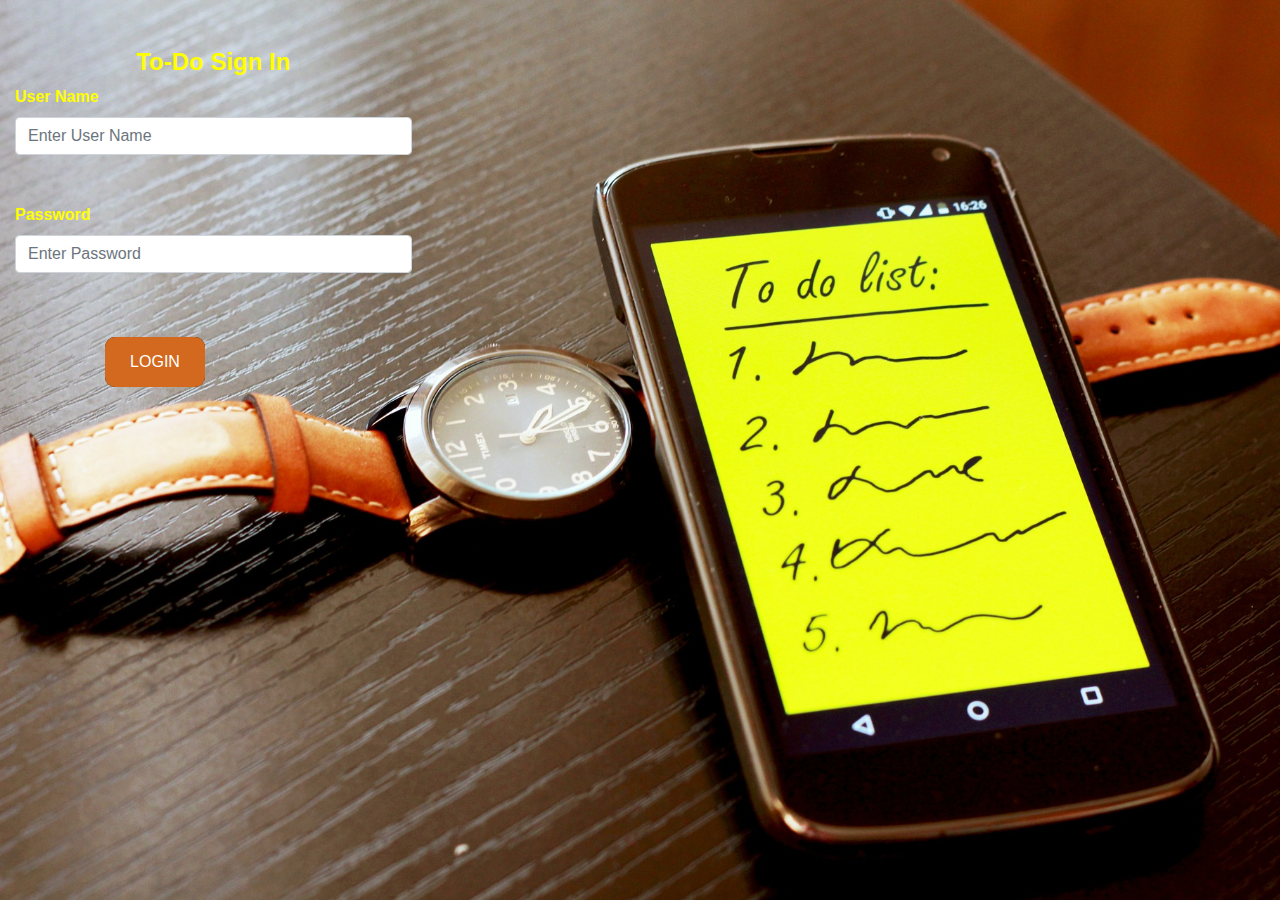
<file: index.html>
<!DOCTYPE html>
<html lang="en">
<head>
    <meta charset="UTF-8">
    <meta http-equiv="X-UA-Compatible" content="IE=edge">
    <meta name="viewport" content="width=device-width, initial-scale=1.0">
    <title>ToDoListLogIn</title>
    <link rel="stylesheet" href="css/style.css">
    <script defer src="form.js"></script>
<link rel="stylesheet" href="https://maxcdn.bootstrapcdn.com/bootstrap/4.0.0/css/bootstrap.min.css" integrity="sha384-Gn5384xqQ1aoWXA+058RXPxPg6fy4IWvTNh0E263XmFcJlSAwiGgFAW/dAiS6JXm" crossorigin="anonymous">
<meta name="viewport" content="width=device-width, initial-scale=1.0">
</head>
<body background="images/2.jpg" style="background-repeat: no-repeat;background-size:cover">
  

   <section class="container-fluid" style="margin-top: 48px;">
    <section class="row justify-content-left">

      <section class="col-12 col-sm-6 col-md-4">
        <form class="form-container" action="nav.html" onsubmit="return validate() ">
        <div class="form-group">
          <h4 class="text-center font-weight-bold" style="color:yellow;"> To-Do Sign In </h4>
          <label for="username" style="color:yellow; font-weight: bold;" >User Name</label>
           <input type="text" class="form-control" id="usrnm" placeholder="Enter User Name">
           <br>
           <label for="error" id="error"></label>
        <div class="form-group">
          <label for="InputPassword1" style="color:yellow; font-weight: bold;">Password</label>
          <input type="password" class="form-control" id="pwd" placeholder="Enter Password">
          <br>
           <label for="error2" id="error2"></label>
        </div>
        <button  class="glow-on-hover">LOGIN</button>
    
        </div>
        </form>
      </section>
    </section>
  </section> 
</body>
</html>
</file>
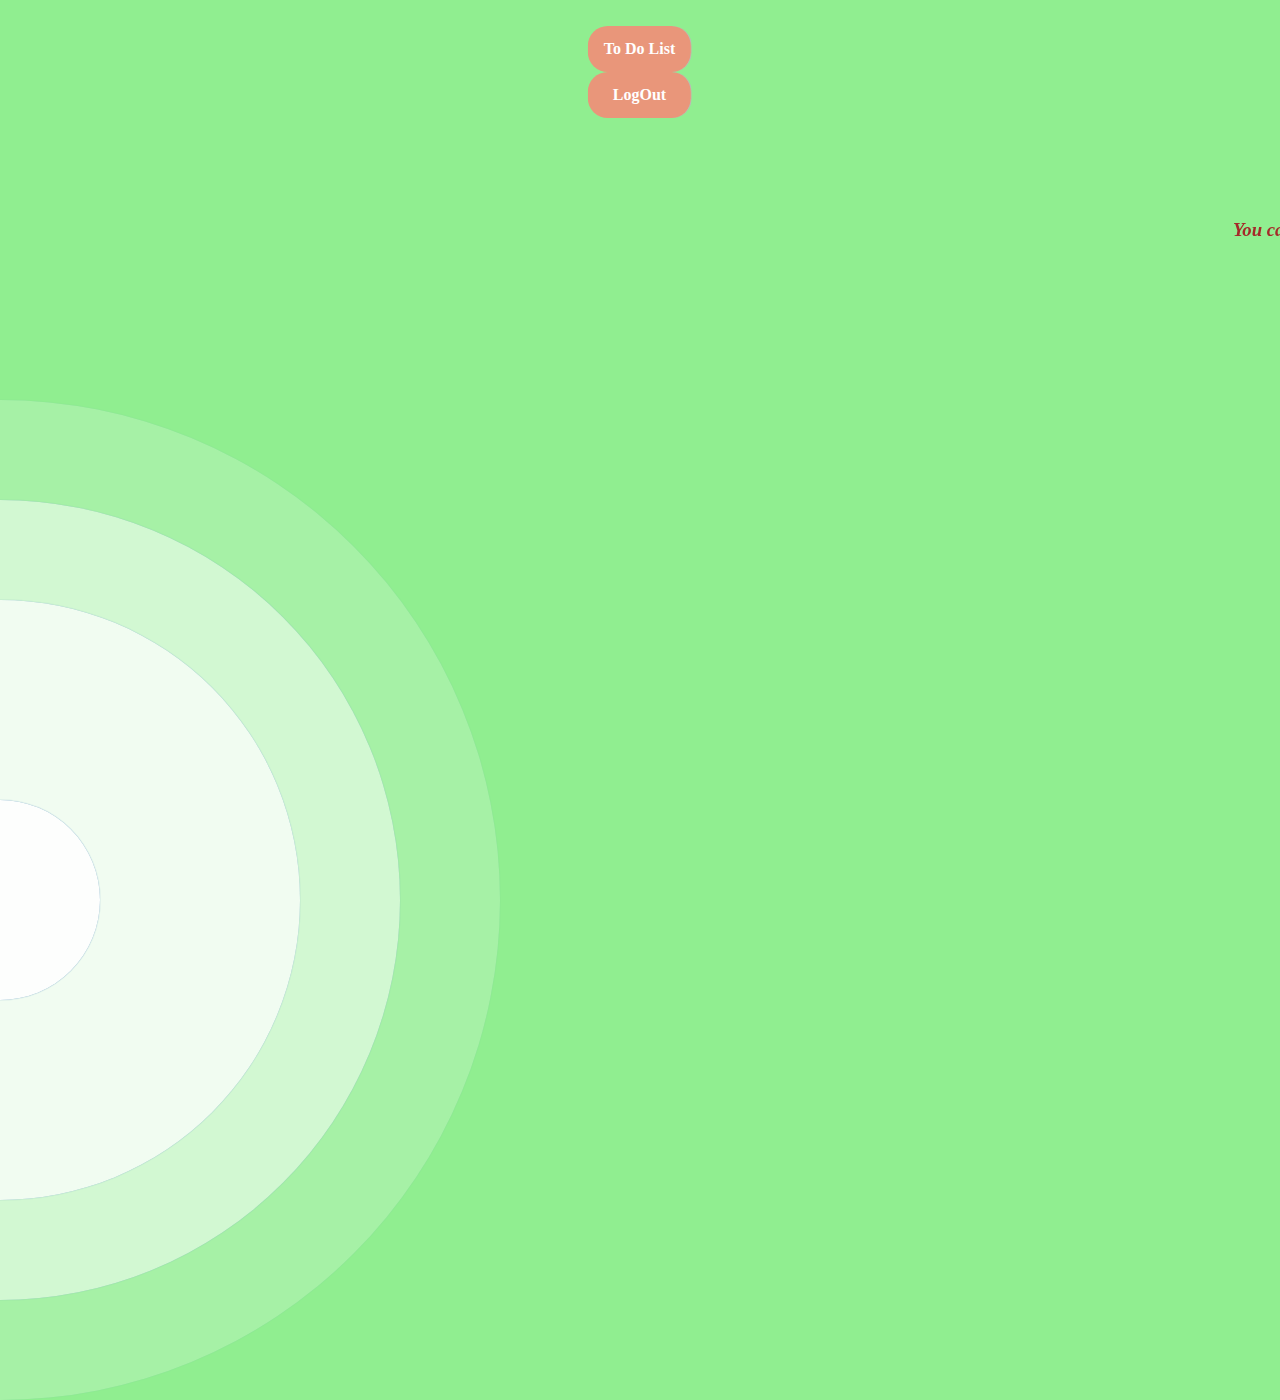
<file: nav.html>
<html lang="en">

    <!DOCTYPE html>
    <html lang="en">
    <head>
        <meta charset="UTF-8">
        <meta http-equiv="X-UA-Compatible" content="IE=edge">
        <meta name="viewport" content="width=device-width, initial-scale=1.0">
        <title>ToDoListNav</title> 
    
        <link href="https://cdn.jsdelivr.net/npm/bootstrap@5.1.1/dist/css/bootstrap.min.css" rel="stylesheet" integrity="sha384-F3w7mX95PdgyTmZZMECAngseQB83DfGTowi0iMjiWaeVhAn4FJkqJByhZMI3AhiU" crossorigin="anonymous">
       
        <link rel="stylesheet" href="css/style.css">
        
        <script defer src="form.js"> </script>
        <meta name="viewport" content="width=device-width, initial-scale=1.0">
    </head>
    <body class="navbody">
        <div class='ripple-background'>
            <div class='circle xxlarge shade1'></div>
            <div class='circle xlarge shade2'></div>
            <div class='circle large shade3'></div>
            <div class='circle mediun shade4'></div>
            <div class='circle small shade5'></div>
          </div>
        
        
    <nav class="navbar-header">
         <ul>
            <li class="list-inline-item"><a  href="todo.html">To Do List</a></li>
            <li class="list-inline-item"><a href="index.html">LogOut</a></li>
        </ul>
        </nav>
        <div class="marquee">
        <marquee behavior="scroll" direction="left"><h3>You can see your ToDo List here Or You can Exit from here!!!</h3></marquee>
        </div>
    </body>
    </html>
</file>
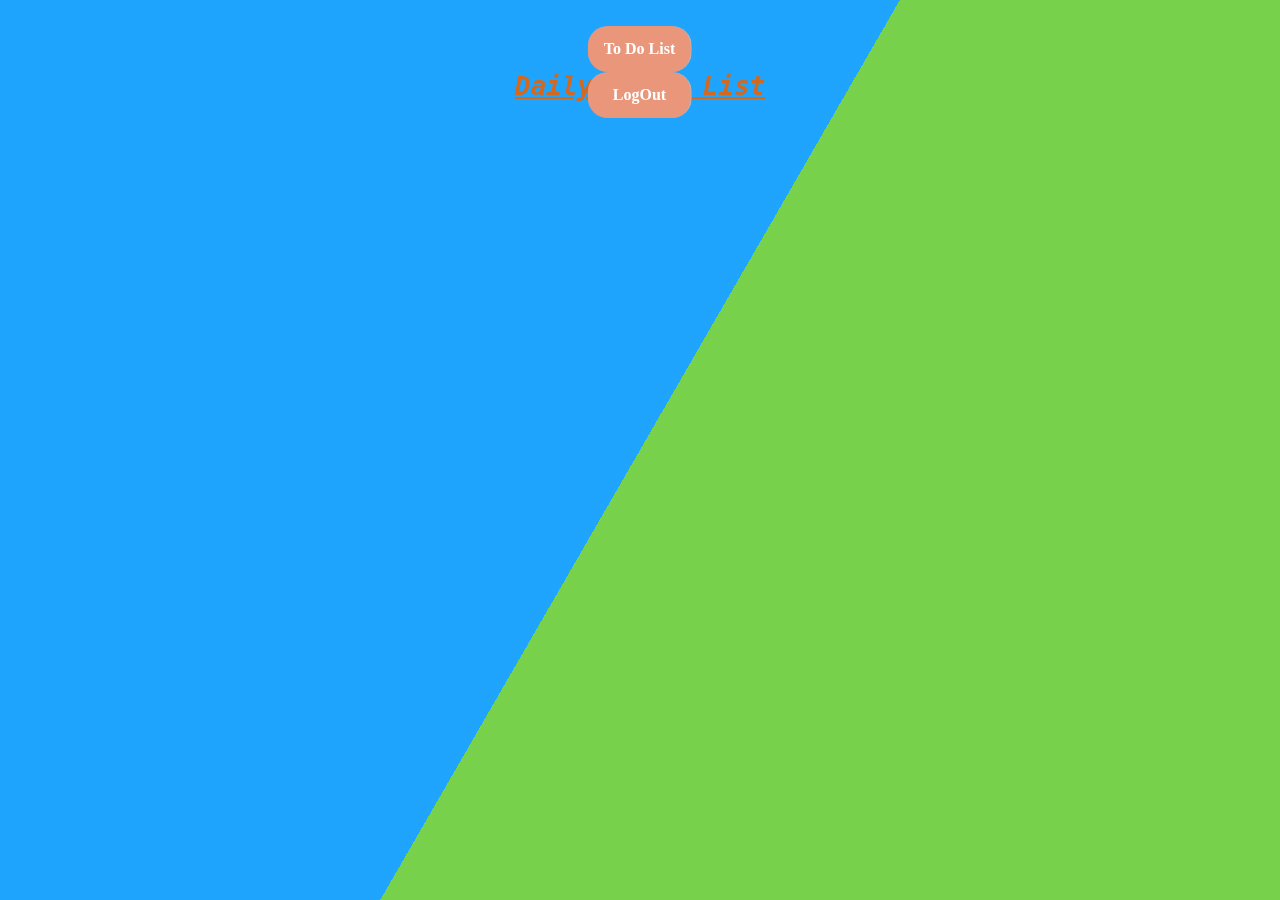
<file: todo.html>
<html lang="en">

    <!DOCTYPE html>
    <html lang="en">
    <head>
        <meta charset="UTF-8">
        <meta http-equiv="X-UA-Compatible" content="IE=edge">
        <meta name="viewport" content="width=device-width, initial-scale=1.0">
        <title>ToDoList</title> 
    
        <link href="https://cdn.jsdelivr.net/npm/bootstrap@5.1.1/dist/css/bootstrap.min.css" rel="stylesheet" integrity="sha384-F3w7mX95PdgyTmZZMECAngseQB83DfGTowi0iMjiWaeVhAn4FJkqJByhZMI3AhiU" crossorigin="anonymous">
        <link rel="stylesheet" href="css/style.css">

        
        <script defer src="form.js"> </script>
        <meta name="viewport" content="width=device-width, initial-scale=1.0">
    </head>
    <body>
        <div class="bg"></div>
<div class="bg bg2"></div>
<div class="bg bg3"></div>
        <nav class="navbar-header">
            <ul>
               <li class="list-inline-item"><a  href="todo.html">To Do List</a></li>
               <li class="list-inline-item"><a href="index.html">LogOut</a></li>
           </ul>
           </nav>
                <br>
                <br>
                <br>
        <h1 style="text-align: center;color:chocolate;font-style: italic;text-decoration: underline;font-weight: bolder;">Daily Tasks List</h1>
    
        <div id="demo" style="margin-left: 30px; color:white;font-style: italic;font-weight: bold;">
        
        </div>
    </body>
    </html>
</file>
<file: css/style.css>
.glow-on-hover {
  margin-left: 90px;
  width: 100px;
  height: 50px;
  border: none;
  outline: none;
  color: #fff;
  background: #111;
  cursor: pointer;
  position: relative;
  z-index: 0;
  border-radius: 10px;
}

.glow-on-hover:before {
  content: '';
  background: linear-gradient(45deg, #ff0000, #ff7300, #fffb00, #48ff00, #00ffd5, #002bff, #7a00ff, #ff00c8, #ff0000);
  position: absolute;
  top: -2px;
  left:-2px;
  background-size: 400%;
  z-index: -1;
  filter: blur(5px);
  width: calc(100% + 4px);
  height: calc(100% + 4px);
  animation: glowing 20s linear infinite;
  opacity: 0;
  transition: opacity .3s ease-in-out;
  border-radius: 10px;
}

.glow-on-hover:active {
  color: bla
}

.glow-on-hover:active:after {
  background: transparent;
}

.glow-on-hover:hover:before {
  opacity: 1;
}

.glow-on-hover:after {
  z-index: -1;
  content: '';
  position: absolute;
  width: 100%;
  height: 100%;
  background:chocolate;
  left: 0;
  top: 0;
  border-radius: 10px;
}

@keyframes glowing {
  0% { background-position: 0 0; }
  50% { background-position: 400% 0; }
  100% { background-position: 0 0; }
}

.navbar-header
{
  margin-top: 10px;
  position: absolute;
    left: 50%;
    transform: translatex(-50%);
    
  }

ul {
    
    padding: 0;
    overflow: hidden;
   
  
}
  li {
    background-color:darksalmon;
    padding: 0;
    font-weight: bolder;
    border-right:1px solid #bbb;
    border-radius: 20px;
  }
  

  
  li a {
    display: block;
    color: white;
    text-align: center;
    padding: 14px 16px;
    text-decoration: none;
  }
  
  li a:hover{
    background-color:lavender;
    border-radius: 20px;
  }
  .marquee{
    padding-top: 200px;
    font-style:italic;
    color:brown;
    margin-left: 75px;
}

 .navbody{
    background:lightgreen;
  }
  
  
  .circle{
    position: absolute;
    border-radius: 50%;
    background: white;
    animation: ripple 15s infinite;
    box-shadow: 0px 0px 1px 0px #508fb9;
  }
  
  .small{
    width: 200px;
    height: 200px;
    left: -100px;
    bottom: -100px;
  }
  
  .medium{
    width: 400px;
    height: 400px;
    left: -200px;
    bottom: -200px;
  }
  
  .large{
    width: 600px;
    height: 600px;
    left: -300px;
    bottom: -300px;
  }
  
  .xlarge{
    width: 800px;
    height: 800px;
    left: -400px;
    bottom: -400px;
  }
  
  .xxlarge{
    width: 1000px;
    height: 1000px;
    left: -500px;
    bottom: -500px;
  }
  
  .shade1{
    opacity: 0.2;
  }
  .shade2{
    opacity: 0.5;
  }
  
  .shade3{
    opacity: 0.7;
  }
  
  .shade4{
    opacity: 0.8;
  }
  
  .shade5{
    opacity: 0.9;
  }
  
  @keyframes ripple{
    0%{
      transform: scale(0.8);
    }
    
    50%{
      transform: scale(1.2);
    }
    
    100%{
      transform: scale(0.8);
    }
  }
  html {
    height:100%;
  }
  
  body {
    margin:0;
  }
  
  .bg {
    animation:slide 3s ease-in-out infinite alternate;
    background-image: linear-gradient(-60deg, #6c3 50%, #09f 50%);
    bottom:0;
    left:-50%;
    opacity:.5;
    position:fixed;
    right:-50%;
    top:0;
    z-index:-1;
  }
  
  .bg2 {
    animation-direction:alternate-reverse;
    animation-duration:4s;
  }
  
  .bg3 {
    animation-duration:5s;
  }
  

  h1 {
    font-family:monospace;
  }
  
  @keyframes slide {
    0% {
      transform:translateX(-25%);
    }
    100% {
      transform:translateX(25%);
    }
  }
</file>
